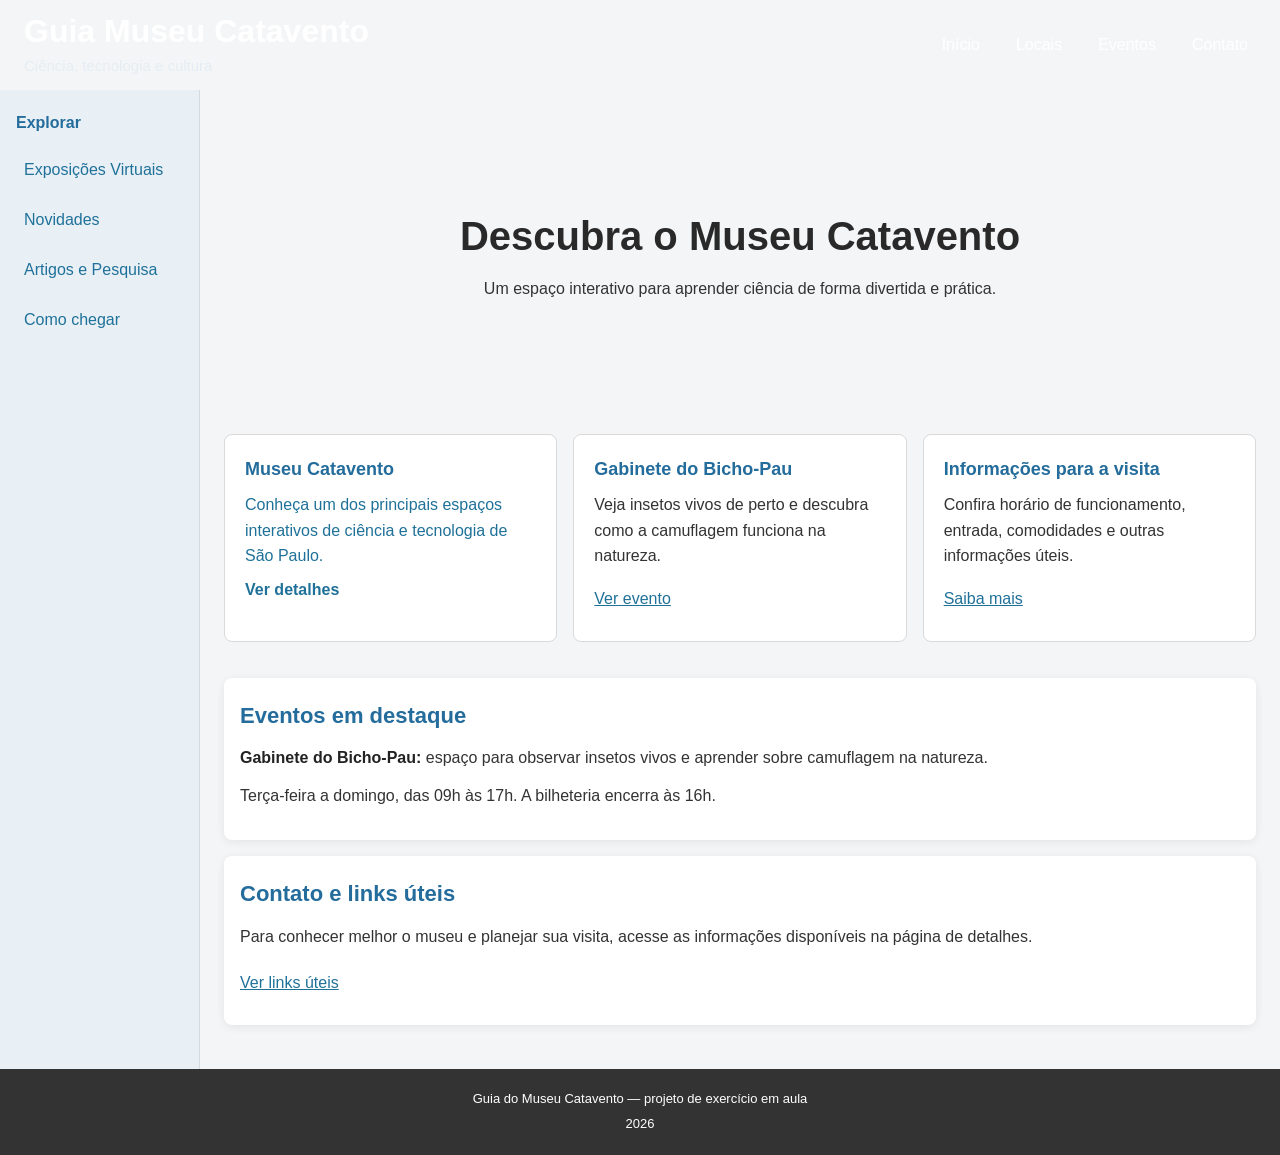
<file: index.html>
<!DOCTYPE html>
<html lang="pt-br">

    <head>
        <meta charset="UTF-8">
        <meta name="viewport" content="width=device-width, initial-scale=1.0">
        <title>
            <title>Guia do Museu Catavento</title>
        </title>
        <link rel="stylesheet" href="css/style.css">
    </head>

    <body>

        <header class="cabecalho">
            <div class="identidade">
                <h1>Guia Museu Catavento</h1>
                <p>Ciência, tecnologia e cultura</p>
            </div>

            <nav aria-label="Navegação principal">
                <a class="ativo" href="index.html" aria-current="page">Início</a>
                <a href="#locais">Locais</a>
                <a href="#eventos">Eventos</a>
                <a href="#contato">Contato</a>
            </nav>
        </header>

        <aside class="lateral">
            <nav aria-label="Categorias">
                <h2>Explorar</h2>
                <a href="https://www.museucatavento.org.br/exposicoes-virtuais" target="_blank">Exposições Virtuais</a>
                <a href="https://www.museucatavento.org.br/noticias" target="_blank">Novidades</a>
                <a href="https://www.museucatavento.org.br/artigos-e-pesquisas" target="_blank">Artigos e Pesquisa</a>
                <a href="https://www.museucatavento.org.br/como-chegar" target="_blank">Como chegar</a>
            </nav>
        </aside>

        <main>
            <section class="hero">
                <h2>Descubra o Museu Catavento</h2>
                <p>Um espaço interativo para aprender ciência de forma divertida e prática.</p>
            </section>

            <section id="locais" class="cards" aria-label="Locais em destaque">
                <article class="card" id="museus">
                    <a class="card-link" href="detalhe.html">
                        <h3>Museu Catavento</h3>
                        <p>Conheça um dos principais espaços interativos de ciência e tecnologia de São Paulo.</p>
                        <span class="card-acao">Ver detalhes</span>
                    </a>
                </article>

                <article class="card">
                    <h3>Gabinete do Bicho-Pau</h3>
                    <p>Veja insetos vivos de perto e descubra como a camuflagem funciona na natureza.</p>
                    <a href="#eventos">Ver evento</a>
                </article>

                <article class="card">
                    <h3>Informações para a visita</h3>
                    <p>Confira horário de funcionamento, entrada, comodidades e outras informações úteis.</p>
                    <a href="detalhe.html#informacoes">Saiba mais</a>
                </article>
            </section>

            <section id="eventos" class="informacao">
                <h2>Eventos em destaque</h2>
                <p><strong>Gabinete do Bicho-Pau:</strong> espaço para observar insetos vivos e aprender sobre
                    camuflagem na natureza.</p>
                <p>Terça-feira a domingo, das 09h às 17h. A bilheteria encerra às 16h.</p>
            </section>

            <section id="contato" class="informacao">
                <h2>Contato e links úteis</h2>
                <p>Para conhecer melhor o museu e planejar sua visita, acesse as informações disponíveis na página de
                    detalhes.</p>
                <a href="detalhe.html#contato">Ver links úteis</a>
            </section>
        </main>

        <footer>
            <p>Guia do Museu Catavento — projeto de exercício em aula</p>
            <p>2026</p>
        </footer>

    </body>

</html>
</file>
<file: css/style.css>
* {
    box-sizing: border-box;
}

html {
    scroll-behavior: smooth;
}

img {
    max-width: 100%;
    height: auto;
}

body {
    display: grid;
    grid-template-columns: minmax(0, 1fr);
    grid-template-areas:
        "cabecalho"
        "lateral"
        "conteudo"
        "rodape";
    grid-template-rows: auto auto 1fr auto;
    min-width: 0;
    min-height: 100vh;
    margin: 0;
    background-color: #f4f5f6;
    color: #333;
    font-family: Arial, Helvetica, sans-serif;
    font-size: 16px;
    line-height: 1.6;
}

body.pagina-detalhe {
    grid-template-areas:
        "cabecalho"
        "conteudo"
        "rodape";
    grid-template-rows: auto 1fr auto;
}

.cabecalho {
    grid-area: cabecalho;
    display: flex;
    flex-direction: column;
    align-items: center;
    gap: 16px;
    min-width: 0;
    padding: 20px 16px;
}

.identidade {
    text-align: center;
    max-width: 600px;
}

header h1 {
    margin: 0;
    color: #fff;
    font-size: clamp(1.5rem, 1.25rem + 1.25vw, 2rem);
    line-height: 1.2;
}

header p {
    margin: 4px 0 0;
    color: #e4edf4;
    font-size: 15px;
}

.cabecalho nav,
.nav-local {
    display: flex;
    flex-wrap: wrap;
    justify-content: center;
    gap: 10px 24px;
    min-width: 0;
}

nav a {
    text-decoration: none;
}

a,
button {
    display: inline-flex;
    align-items: center;
    min-height: 44px;
}

.cabecalho nav a {
    padding: 4px 8px;
    color: #fff;
}

.cabecalho nav a:hover,
.cabecalho nav a:focus-visible {
    color: #ffe064;
}

a:link {
    color: #1f7199;
}

a:visited {
    color: #285e83;
}

a:hover {
    text-decoration: underline;
}

:focus-visible {
    outline: 3px solid #111;
    outline-offset: 2px;
}

.lateral {
    grid-area: lateral;
    min-width: 0;
    padding: 12px 16px;
    background-color: #e8f0f6;
}

.lateral h2 {
    margin: 0 0 6px;
    color: #236c9b;
    font-size: 16px;
}

.lateral nav {
    display: flex;
    flex-wrap: wrap;
    gap: 4px 16px;
}

.lateral a {
    padding: 4px 8px;
}

main {
    grid-area: conteudo;
    width: 100%;
    min-width: 0;
    padding: 0 16px 24px;
}

section {
    min-width: 0;
    margin: 16px 0;
    padding: 20px 16px;
    background-color: #fff;
    border-radius: 8px;
    box-shadow: 0 2px 10px rgba(0, 0, 0, 0.07);
}

section h2 {
    margin: 0 0 12px;
    color: #236c9b;
    font-size: 22px;
}

section h3 {
    margin: 10px 0 8px;
    color: #222;
    font-size: 17px;
}

section p {
    margin: 8px 0 12px;
}

strong {
    color: #222;
}

.hero {
    display: flex;
    flex-direction: column;
    justify-content: center;
    align-items: center;
    min-height: 32vh;
    margin: 0 -16px;
    padding: 36px 16px;
    text-align: center;
    background-color: #f4f5f6;
    box-shadow: none;
    border-radius: 0;
}

.hero h2 {
    margin: 0 0 8px;
    color: #292929;
    font-size: clamp(1.5rem, 1.25rem + 2vw, 2.5rem);
}

.hero p {
    margin: 0;
}

.cards {
    display: grid;
    grid-template-columns: repeat(auto-fit, minmax(min(100%, 240px), 1fr));
    gap: 16px;
    margin: 0;
    padding: 20px 0;
    background: transparent;
    box-shadow: none;
}

.card {
    min-width: 0;
    margin: 0;
    padding: 20px;
    background-color: #fff;
    border: 1px solid #d9d9d9;
    border-radius: 8px;
}

.card-link {
    display: block;
    height: 100%;
    color: inherit;
    text-decoration: none;
}

.card-link:visited {
    color: inherit;
}

.card-link:hover h3,
.card-link:focus-visible h3 {
    text-decoration: underline;
}

.card h3 {
    margin: 0 0 8px;
    color: #236c9b;
    font-size: 18px;
}

.card p {
    margin: 0 0 8px;
}

.card-acao {
    font-weight: 700;
}

.nav-local {
    justify-content: flex-start;
    margin: 16px 0;
    padding: 12px;
    background-color: #e8f0f6;
    border-radius: 8px;
}

.foto-local {
    min-width: 80px;
    margin: 8px 10px  16px;
    overflow: hidden;
    background: #e8f0f6;
    border: 1px solid #d9d9d9;
    border-radius: 8px;
}

.foto-local img {
    display: block;
    width: 100%;
    height: 100%;
    object-fit: cover;
}

.foto-local-imagem {
    aspect-ratio: 16 / 9;
    overflow: hidden;
}

.foto-local figcaption {
    padding: 12px;
    text-align: center;
}

.tabela-responsiva {
    max-width: 100%;
    overflow-x: auto;
}

table {
    width: 100%;
    border-collapse: collapse;
}

th,
td {
    padding: 10px;
    text-align: left;
    vertical-align: top;
    border-bottom: 1px solid #ddd;
}

th {
    background-color: #236c9b;
    color: #fff;
}

footer {
    grid-area: rodape;
    width: 100%;
    padding: 16px;
    text-align: center;
    background-color: #333;
    color: #fff;
    font-size: 13px;
}

footer p {
    margin: 4px 0;
}

footer ul {
    display: flex;
    flex-wrap: wrap;
    justify-content: center;
    gap: 8px 16px;
    margin: 0 0 12px;
    padding: 0;
    list-style: none;
}

footer a,
footer a:link,
footer a:visited {
    color: #fff;
}

@media (min-width: 760px) {
    body {
        grid-template-columns: 200px minmax(0, 1fr);
        grid-template-areas:
            "cabecalho cabecalho"
            "lateral conteudo"
            "rodape rodape";
    }

    body.pagina-detalhe {
        grid-template-columns: minmax(0, 1fr);
        grid-template-areas:
            "cabecalho"
            "conteudo"
            "rodape";
    }

    .cabecalho {
        flex-direction: row;
        justify-content: space-between;
        padding: 12px 24px;
    }

    .identidade {
        text-align: left;
    }

    .cabecalho nav {
        justify-content: flex-end;
        gap: 8px 20px;
    }

    .lateral {
        padding: 20px 16px;
        border-right: 1px solid #d5dadd;
    }

    .lateral nav {
        flex-direction: column;
        gap: 6px;
    }

    main {
        padding: 0 24px 28px;
    }

    .hero {
        min-height: 36vh;
        margin: 0 -24px;
    }
}
</file>
